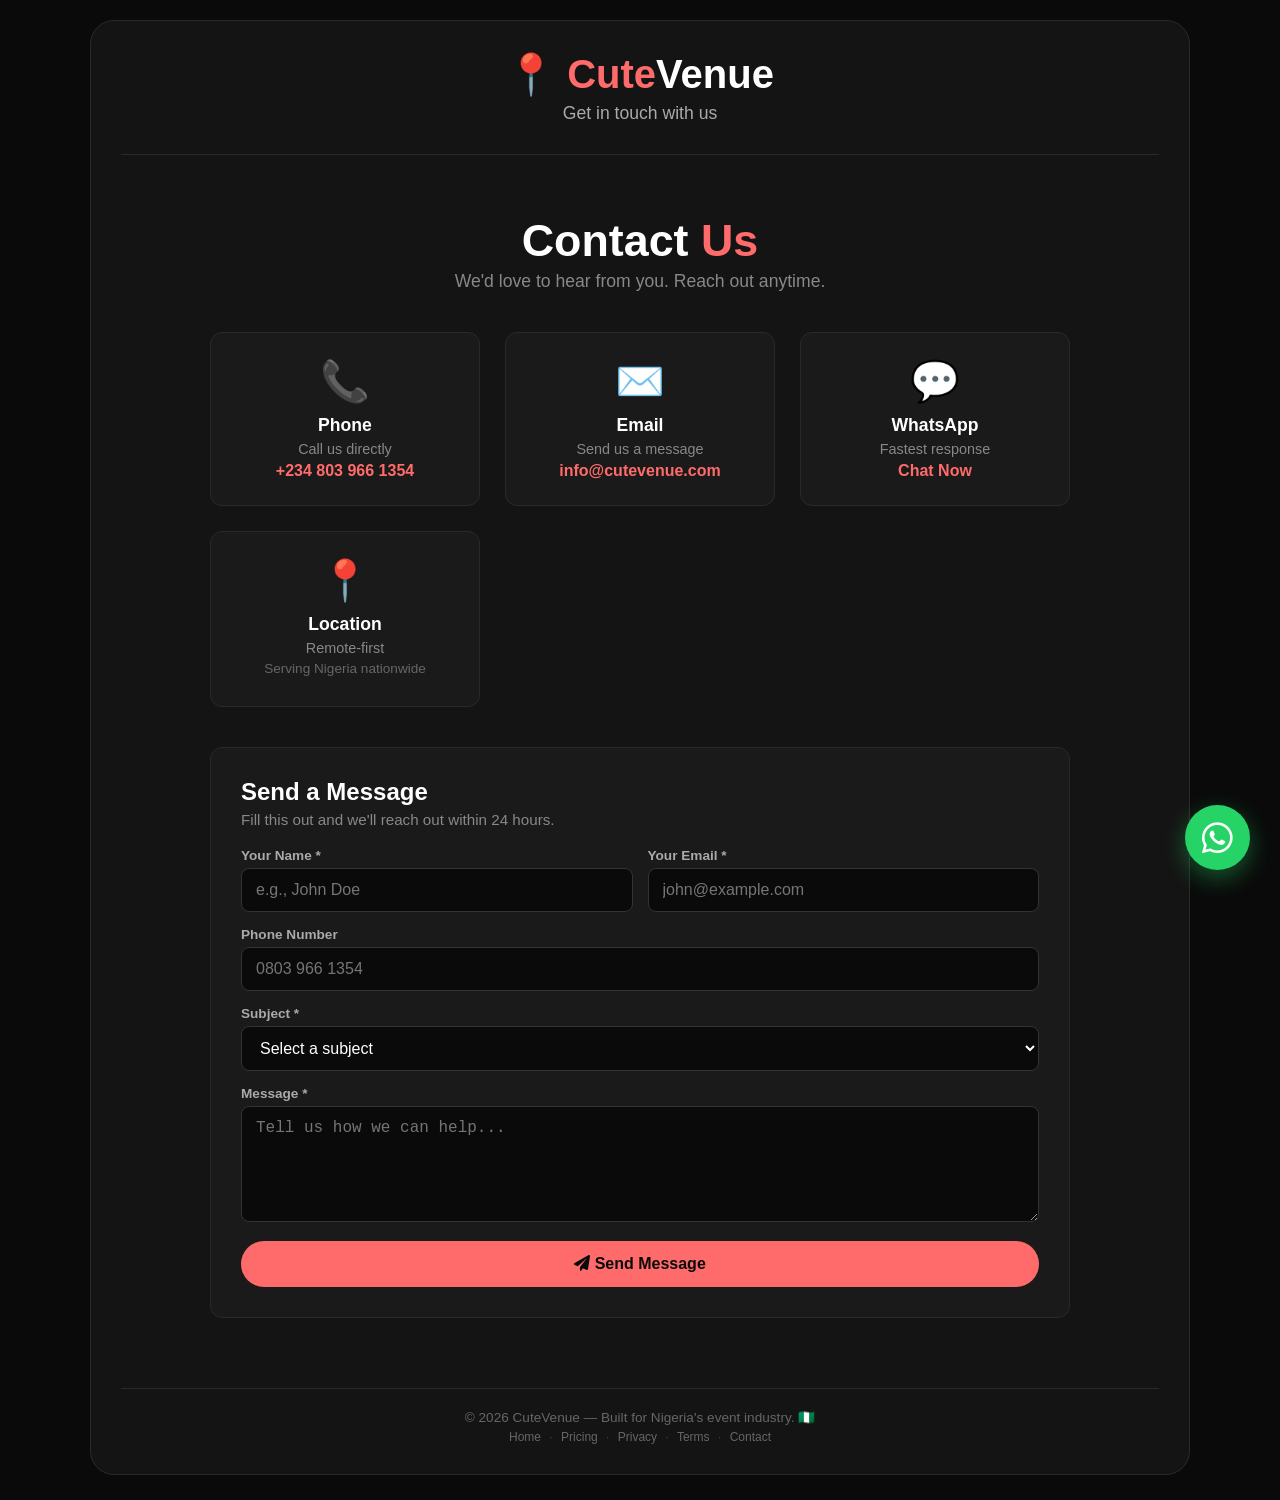
<file: contact.html>
<!DOCTYPE html>
<html lang="en">
<head>
    <meta charset="UTF-8" />
    <meta name="viewport" content="width=device-width, initial-scale=1.0" />
    <title>Contact Us — CuteVenue</title>
    <link rel="stylesheet" href="styles.css" />
    <link rel="stylesheet" href="https://cdnjs.cloudflare.com/ajax/libs/font-awesome/6.0.0-beta3/css/all.min.css" />
    <style>
        .contact-container {
            max-width: 900px;
            margin: 0 auto;
            padding: 30px 20px;
        }
        .contact-container h1 {
            font-size: 2.8rem;
            margin-bottom: 5px;
            text-align: center;
        }
        .contact-container h1 span {
            color: #ff6b6b;
        }
        .contact-container .subtitle {
            text-align: center;
            color: #888;
            font-size: 1.1rem;
            margin-bottom: 40px;
        }
        .contact-grid {
            display: grid;
            grid-template-columns: repeat(auto-fit, minmax(200px, 1fr));
            gap: 25px;
            margin-bottom: 40px;
        }
        .contact-card {
            background: #1a1a1a;
            padding: 25px 20px;
            border-radius: 12px;
            border: 1px solid #2a2a2a;
            text-align: center;
            transition: all 0.3s ease;
        }
        .contact-card:hover {
            border-color: #ff6b6b;
            transform: translateY(-4px);
        }
        .contact-card .icon {
            font-size: 2.5rem;
            display: block;
            margin-bottom: 10px;
        }
        .contact-card h3 {
            color: #fff;
            font-size: 1.1rem;
            margin-bottom: 5px;
        }
        .contact-card p {
            color: #888;
            font-size: 0.9rem;
            margin-bottom: 5px;
        }
        .contact-card a {
            color: #ff6b6b;
            text-decoration: none;
            font-weight: 600;
        }
        .contact-card a:hover {
            text-decoration: underline;
        }
        .contact-form-section {
            background: #1a1a1a;
            padding: 30px;
            border-radius: 12px;
            border: 1px solid #2a2a2a;
        }
        .contact-form-section h2 {
            color: #fff;
            margin-bottom: 5px;
        }
        .contact-form-section p {
            color: #888;
            font-size: 0.95rem;
            margin-bottom: 20px;
        }
        .contact-form-section .form-group {
            margin-bottom: 15px;
        }
        .contact-form-section .form-group label {
            display: block;
            color: #aaa;
            font-size: 0.85rem;
            font-weight: 600;
            margin-bottom: 5px;
        }
        .contact-form-section .form-group input,
        .contact-form-section .form-group textarea,
        .contact-form-section .form-group select {
            width: 100%;
            padding: 12px 14px;
            background: #0a0a0a;
            border: 1px solid #333;
            color: #fff;
            border-radius: 8px;
            font-size: 1rem;
        }
        .contact-form-section .form-group input:focus,
        .contact-form-section .form-group textarea:focus,
        .contact-form-section .form-group select:focus {
            outline: none;
            border-color: #ff6b6b;
        }
        .contact-form-section .form-row {
            display: grid;
            grid-template-columns: 1fr 1fr;
            gap: 15px;
        }
        .contact-form-section .btn {
            width: 100%;
            padding: 14px;
            font-size: 1rem;
        }

        /* Footer styles */
        .footer {
            margin-top: 40px;
            padding-top: 20px;
            border-top: 1px solid #2a2a2a;
            text-align: center;
            color: #666;
            font-size: 0.85rem;
        }

        .footer a {
            color: #666;
            text-decoration: none;
        }

        .footer a:hover {
            color: #ff6b6b;
            text-decoration: underline;
        }

        .footer .copyright {
            margin-bottom: 5px;
        }

        .footer .links {
            font-size: 0.75rem;
        }

        .footer .links .middot {
            margin: 0 5px;
            color: #444;
        }

        @media (max-width: 768px) {
            .contact-container h1 {
                font-size: 2rem;
            }
            .contact-form-section .form-row {
                grid-template-columns: 1fr;
            }
            .contact-grid {
                grid-template-columns: 1fr;
            }
        }
    </style>
</head>
<body>
    <div class="container">
        <!-- Header -->
        <header>
            <h1>📍 <span>Cute</span>Venue</h1>
            <p>Get in touch with us</p>
        </header>

        <div class="contact-container">
            <h1>Contact <span>Us</span></h1>
            <p class="subtitle">We'd love to hear from you. Reach out anytime.</p>

            <!-- Contact Cards -->
            <div class="contact-grid">
                <div class="contact-card">
                    <span class="icon">📞</span>
                    <h3>Phone</h3>
                    <p>Call us directly</p>
                    <a href="tel:+2348039661354">+234 803 966 1354</a>
                </div>
                <div class="contact-card">
                    <span class="icon">✉️</span>
                    <h3>Email</h3>
                    <p>Send us a message</p>
                    <a href="mailto:info@cutevenue.com">info@cutevenue.com</a>
                </div>
                <div class="contact-card">
                    <span class="icon">💬</span>
                    <h3>WhatsApp</h3>
                    <p>Fastest response</p>
                    <a href="https://wa.me/2348039661354">Chat Now</a>
                </div>
                <div class="contact-card">
                    <span class="icon">📍</span>
                    <h3>Location</h3>
                    <p>Remote-first</p>
                    <p style="color: #666; font-size: 0.85rem;">Serving Nigeria nationwide</p>
                </div>
            </div>

            <!-- Contact Form -->
            <div class="contact-form-section">
                <h2>Send a Message</h2>
                <p>Fill this out and we'll reach out within 24 hours.</p>
                <form name="contact" method="POST" data-netlify="true">
                    <div class="form-row">
                        <div class="form-group">
                            <label for="name">Your Name *</label>
                            <input type="text" id="name" name="name" placeholder="e.g., John Doe" required />
                        </div>
                        <div class="form-group">
                            <label for="email">Your Email *</label>
                            <input type="email" id="email" name="email" placeholder="john@example.com" required />
                        </div>
                    </div>
                    <div class="form-group">
                        <label for="phone">Phone Number</label>
                        <input type="tel" id="phone" name="phone" placeholder="0803 966 1354" />
                    </div>
                    <div class="form-group">
                        <label for="subject">Subject *</label>
                        <select id="subject" name="subject" required>
                            <option value="">Select a subject</option>
                            <option value="booking">Booking Inquiry</option>
                            <option value="venue_listing">List My Venue</option>
                            <option value="support">Technical Support</option>
                            <option value="partnership">Partnership</option>
                            <option value="feedback">Feedback</option>
                            <option value="other">Other</option>
                        </select>
                    </div>
                    <div class="form-group">
                        <label for="message">Message *</label>
                        <textarea id="message" name="message" rows="5" placeholder="Tell us how we can help..." required></textarea>
                    </div>
                    <button type="submit" class="btn primary">
                        <i class="fas fa-paper-plane"></i> Send Message
                    </button>
                </form>
            </div>
        </div>

        <!-- ===== FOOTER ===== -->
        <div class="footer">
            <p class="copyright">© 2026 <a href="/">CuteVenue</a> — Built for Nigeria's event industry. 🇳🇬</p>
            <p class="links">
                <a href="/">Home</a>
                <span class="middot">&middot;</span>
                <a href="/pricing.html">Pricing</a>
                <span class="middot">&middot;</span>
                <a href="/privacy-policy.html">Privacy</a>
                <span class="middot">&middot;</span>
                <a href="/terms-conditions.html">Terms</a>
                <span class="middot">&middot;</span>
                <a href="/contact.html">Contact</a>
            </p>
        </div>
    </div>

    <!-- Floating WhatsApp Button -->
    <a href="https://wa.me/2348039661354?text=Hi%20CuteVenue" 
       target="_blank" 
       rel="noopener noreferrer"
       style="position: fixed; bottom: 30px; right: 30px; background: #25D366; color: #fff; width: 65px; height: 65px; border-radius: 50%; display: flex; align-items: center; justify-content: center; font-size: 35px; box-shadow: 0 8px 25px rgba(37, 211, 102, 0.4); z-index: 9999; text-decoration: none; transition: all 0.3s ease; border: none;"
       onmouseover="this.style.transform='scale(1.1)'; this.style.boxShadow='0 12px 35px rgba(37, 211, 102, 0.6)';"
       onmouseout="this.style.transform='scale(1)'; this.style.boxShadow='0 8px 25px rgba(37, 211, 102, 0.4)';">
       <i class="fab fa-whatsapp"></i>
    </a>
</body>
</html>
</file>
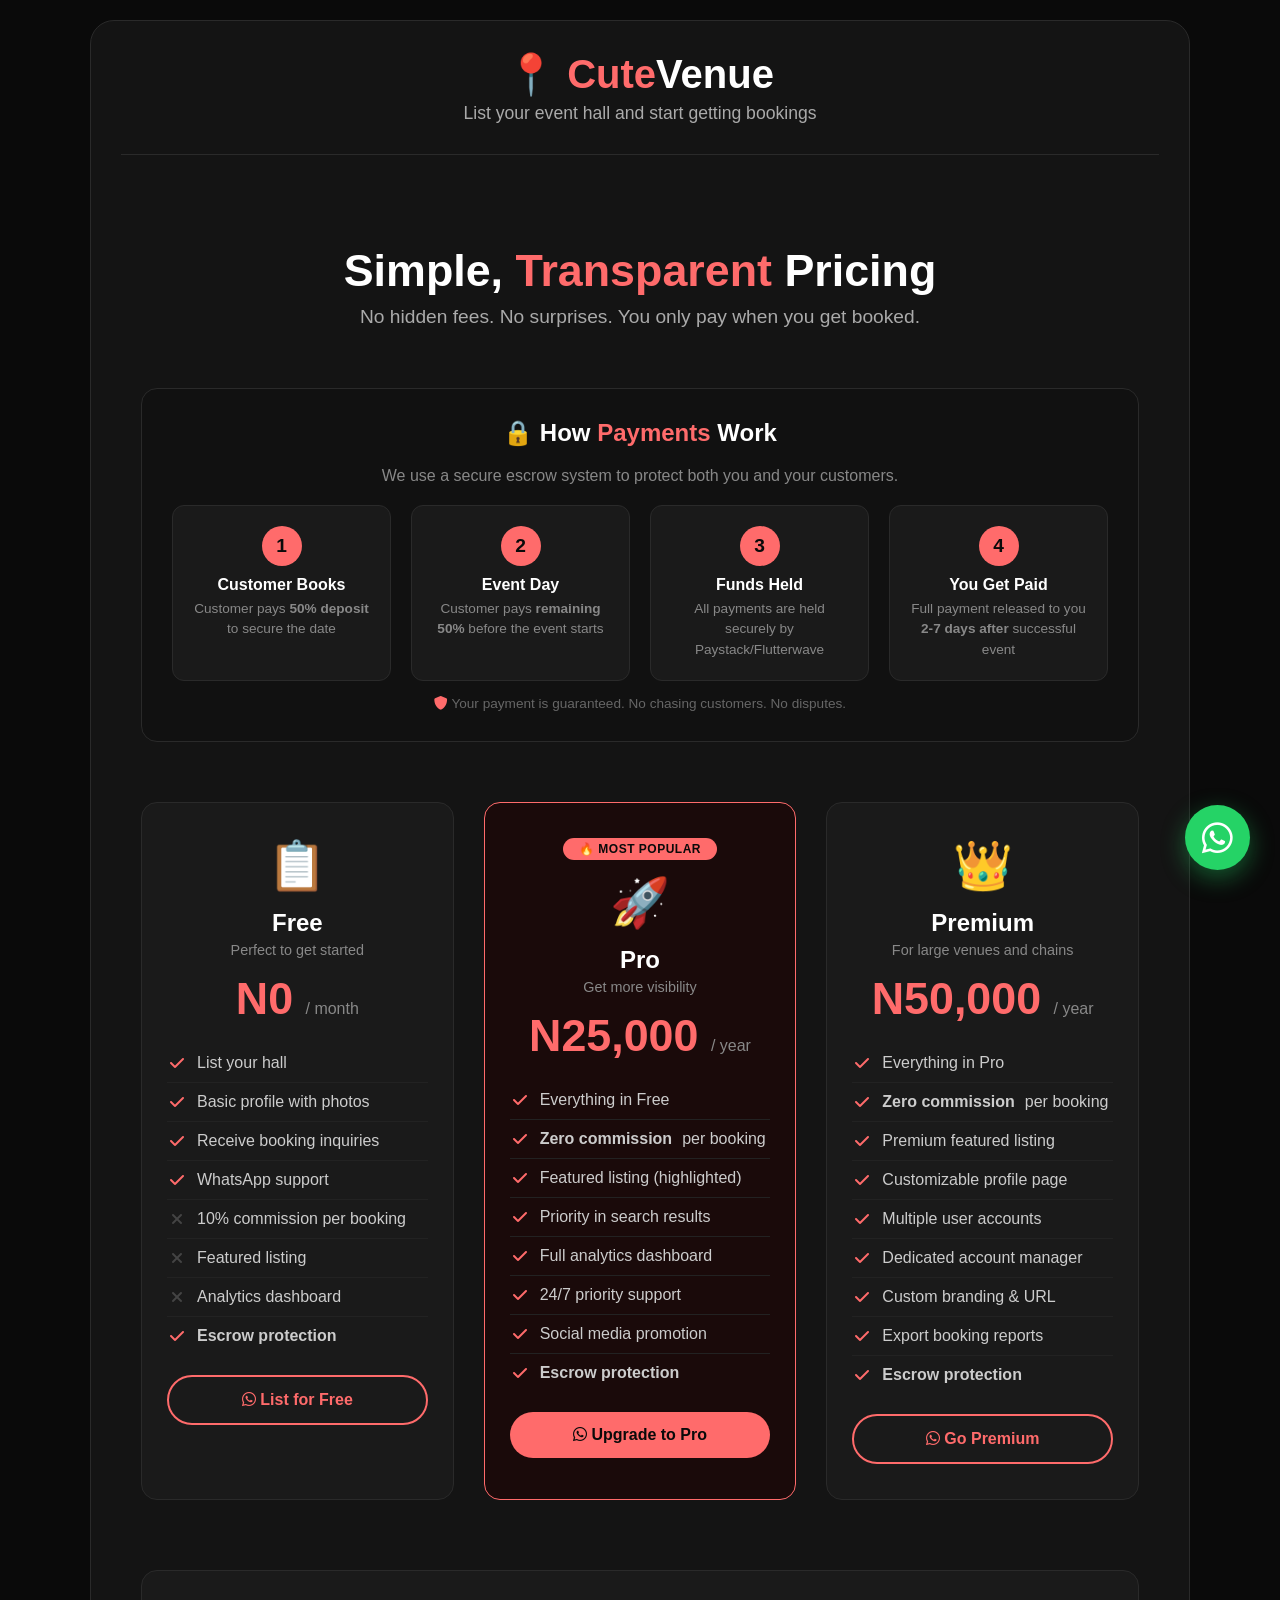
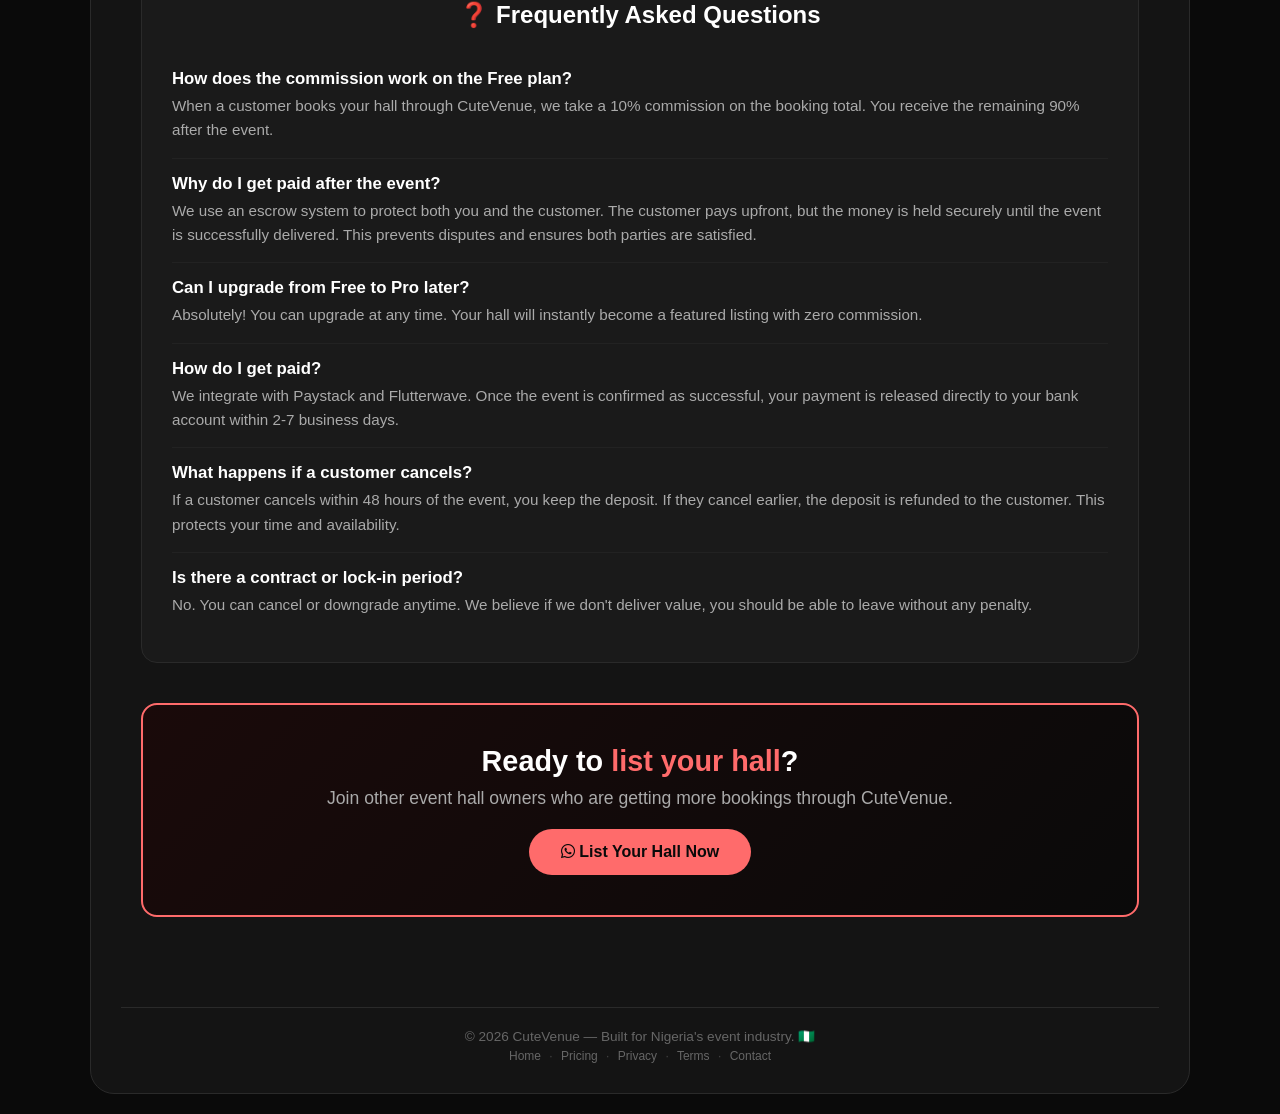
<file: pricing.html>
<!DOCTYPE html>
<html lang="en">
<head>
    <meta charset="UTF-8" />
    <meta name="viewport" content="width=device-width, initial-scale=1.0" />
    <title>CuteVenue — Pricing for Event Hall Owners</title>
    <link rel="stylesheet" href="styles.css" />
    <link rel="stylesheet" href="https://cdnjs.cloudflare.com/ajax/libs/font-awesome/6.0.0-beta3/css/all.min.css" />
    <style>
        /* ----- PRICING PAGE SPECIFIC STYLES ----- */
        .pricing-container {
            max-width: 1100px;
            margin: 0 auto;
            padding: 20px;
        }

        .pricing-header {
            text-align: center;
            padding: 40px 20px 30px;
        }

        .pricing-header h1 {
            font-size: 2.8rem;
            font-weight: 800;
            margin-bottom: 10px;
        }

        .pricing-header h1 span {
            color: #ff6b6b;
        }

        .pricing-header p {
            color: #aaa;
            font-size: 1.2rem;
            max-width: 600px;
            margin: 0 auto;
        }

        .pricing-grid {
            display: grid;
            grid-template-columns: repeat(auto-fit, minmax(280px, 1fr));
            gap: 30px;
            padding: 30px 0;
        }

        .pricing-card {
            background: #1a1a1a;
            padding: 35px 25px;
            border-radius: 16px;
            border: 1px solid #2a2a2a;
            text-align: center;
            transition: all 0.3s ease;
            position: relative;
        }

        .pricing-card:hover {
            border-color: #ff6b6b;
            transform: translateY(-6px);
            box-shadow: 0 20px 40px rgba(0,0,0,0.3);
        }

        .pricing-card.popular {
            border-color: #ff6b6b;
            background: #1a0a0a;
        }

        .pricing-card.popular .popular-badge {
            display: inline-block;
            background: #ff6b6b;
            color: #0a0a0a;
            padding: 4px 16px;
            border-radius: 20px;
            font-size: 0.75rem;
            font-weight: 700;
            text-transform: uppercase;
            letter-spacing: 0.5px;
            margin-bottom: 15px;
        }

        .pricing-card .icon {
            font-size: 3rem;
            display: block;
            margin-bottom: 15px;
        }

        .pricing-card h3 {
            color: #fff;
            font-size: 1.5rem;
            margin-bottom: 5px;
        }

        .pricing-card .subtitle {
            color: #888;
            font-size: 0.9rem;
            margin-bottom: 15px;
        }

        .pricing-card .price {
            font-size: 2.8rem;
            font-weight: 800;
            color: #ff6b6b;
            margin: 15px 0;
        }

        .pricing-card .price small {
            font-size: 1rem;
            color: #888;
            font-weight: 400;
        }

        .pricing-card .features {
            list-style: none;
            text-align: left;
            margin: 20px 0;
            padding: 0;
        }

        .pricing-card .features li {
            padding: 10px 0;
            color: #ccc;
            border-bottom: 1px solid #222;
            display: flex;
            align-items: center;
            gap: 10px;
        }

        .pricing-card .features li:last-child {
            border-bottom: none;
        }

        .pricing-card .features li i {
            color: #ff6b6b;
            width: 20px;
            text-align: center;
        }

        .pricing-card .features li .fa-times {
            color: #444;
        }

        .pricing-card .btn {
            width: 100%;
            margin-top: 10px;
            padding: 14px;
        }

        .pricing-card .btn-outline {
            background: transparent;
            color: #ff6b6b;
            border: 2px solid #ff6b6b;
        }

        .pricing-card .btn-outline:hover {
            background: #ff6b6b;
            color: #0a0a0a;
        }

        .payment-flow {
            background: #111;
            padding: 30px;
            border-radius: 16px;
            border: 1px solid #2a2a2a;
            margin: 30px 0;
        }

        .payment-flow h2 {
            color: #fff;
            text-align: center;
            margin-bottom: 20px;
        }

        .payment-flow h2 span {
            color: #ff6b6b;
        }

        .flow-steps {
            display: grid;
            grid-template-columns: repeat(auto-fit, minmax(200px, 1fr));
            gap: 20px;
        }

        .flow-step {
            background: #1a1a1a;
            padding: 20px;
            border-radius: 12px;
            border: 1px solid #2a2a2a;
            text-align: center;
        }

        .flow-step .step-number {
            display: inline-block;
            background: #ff6b6b;
            color: #0a0a0a;
            width: 40px;
            height: 40px;
            border-radius: 50%;
            line-height: 40px;
            font-weight: 800;
            font-size: 1.2rem;
            margin-bottom: 10px;
        }

        .flow-step h4 {
            color: #fff;
            margin-bottom: 5px;
        }

        .flow-step p {
            color: #888;
            font-size: 0.85rem;
            line-height: 1.5;
        }

        .faq-section {
            background: #1a1a1a;
            padding: 30px;
            border-radius: 16px;
            border: 1px solid #2a2a2a;
            margin: 40px 0;
        }

        .faq-section h2 {
            text-align: center;
            color: #fff;
            margin-bottom: 25px;
        }

        .faq-item {
            padding: 15px 0;
            border-bottom: 1px solid #222;
        }

        .faq-item:last-child {
            border-bottom: none;
        }

        .faq-item h4 {
            color: #fff;
            font-size: 1.05rem;
            margin-bottom: 5px;
        }

        .faq-item p {
            color: #aaa;
            font-size: 0.95rem;
            line-height: 1.6;
        }

        .cta-banner {
            background: linear-gradient(135deg, #1a0a0a, #0a0a0a);
            border: 2px solid #ff6b6b;
            border-radius: 16px;
            padding: 40px 30px;
            text-align: center;
            margin: 30px 0;
        }

        .cta-banner h2 {
            color: #fff;
            font-size: 1.8rem;
            margin-bottom: 10px;
        }

        .cta-banner p {
            color: #aaa;
            font-size: 1.1rem;
            margin-bottom: 20px;
        }

        /* Footer styles */
        .footer {
            margin-top: 40px;
            padding-top: 20px;
            border-top: 1px solid #2a2a2a;
            text-align: center;
            color: #666;
            font-size: 0.85rem;
        }

        .footer a {
            color: #666;
            text-decoration: none;
        }

        .footer a:hover {
            color: #ff6b6b;
            text-decoration: underline;
        }

        .footer .copyright {
            margin-bottom: 5px;
        }

        .footer .links {
            font-size: 0.75rem;
        }

        .footer .links .middot {
            margin: 0 5px;
            color: #444;
        }

        @media (max-width: 768px) {
            .pricing-header h1 {
                font-size: 2rem;
            }
            .pricing-grid {
                grid-template-columns: 1fr;
            }
            .pricing-card .price {
                font-size: 2.2rem;
            }
            .flow-steps {
                grid-template-columns: 1fr;
            }
        }
    </style>
</head>
<body>
    <div class="container">
        <!-- ===== HEADER ===== -->
        <header>
            <h1>📍 <span>Cute</span>Venue</h1>
            <p>List your event hall and start getting bookings</p>
        </header>

        <!-- ===== PRICING CONTENT ===== -->
        <div class="pricing-container">
            
            <!-- Header -->
            <div class="pricing-header">
                <h1>Simple, <span>Transparent</span> Pricing</h1>
                <p>No hidden fees. No surprises. You only pay when you get booked.</p>
            </div>

            <!-- ===== PAYMENT FLOW EXPLANATION ===== -->
            <div class="payment-flow">
                <h2>🔒 How <span>Payments</span> Work</h2>
                <p style="text-align: center; color: #888; margin-bottom: 20px;">We use a secure escrow system to protect both you and your customers.</p>
                <div class="flow-steps">
                    <div class="flow-step">
                        <div class="step-number">1</div>
                        <h4>Customer Books</h4>
                        <p>Customer pays <strong>50% deposit</strong> to secure the date</p>
                    </div>
                    <div class="flow-step">
                        <div class="step-number">2</div>
                        <h4>Event Day</h4>
                        <p>Customer pays <strong>remaining 50%</strong> before the event starts</p>
                    </div>
                    <div class="flow-step">
                        <div class="step-number">3</div>
                        <h4>Funds Held</h4>
                        <p>All payments are held securely by Paystack/Flutterwave</p>
                    </div>
                    <div class="flow-step">
                        <div class="step-number">4</div>
                        <h4>You Get Paid</h4>
                        <p>Full payment released to you <strong>2-7 days after</strong> successful event</p>
                    </div>
                </div>
                <p style="text-align: center; color: #666; font-size: 0.85rem; margin-top: 15px;">
                    <i class="fas fa-shield-alt" style="color: #ff6b6b;"></i>
                    Your payment is guaranteed. No chasing customers. No disputes.
                </p>
            </div>

            <!-- Pricing Cards -->
            <div class="pricing-grid">
                
                <!-- Free Plan -->
                <div class="pricing-card">
                    <span class="icon">📋</span>
                    <h3>Free</h3>
                    <div class="subtitle">Perfect to get started</div>
                    <div class="price">N0 <small>/ month</small></div>
                    <ul class="features">
                        <li><i class="fas fa-check"></i> List your hall</li>
                        <li><i class="fas fa-check"></i> Basic profile with photos</li>
                        <li><i class="fas fa-check"></i> Receive booking inquiries</li>
                        <li><i class="fas fa-check"></i> WhatsApp support</li>
                        <li><i class="fas fa-times" style="color: #444;"></i> 10% commission per booking</li>
                        <li><i class="fas fa-times" style="color: #444;"></i> Featured listing</li>
                        <li><i class="fas fa-times" style="color: #444;"></i> Analytics dashboard</li>
                        <li><i class="fas fa-check" style="color: #ff6b6b;"></i> <strong>Escrow protection</strong></li>
                    </ul>
                    <a href="https://wa.me/2348039661354?text=Hi%20CuteVenue%2C%20I%20want%20to%20list%20my%20event%20hall%20on%20the%20Free%20plan" 
                       class="btn btn-outline" style="display: block; text-align: center; text-decoration: none;">
                        <i class="fab fa-whatsapp"></i> List for Free
                    </a>
                </div>

                <!-- Pro Plan (Popular) -->
                <div class="pricing-card popular">
                    <span class="popular-badge">🔥 Most Popular</span>
                    <span class="icon">🚀</span>
                    <h3>Pro</h3>
                    <div class="subtitle">Get more visibility</div>
                    <div class="price">N25,000 <small>/ year</small></div>
                    <ul class="features">
                        <li><i class="fas fa-check"></i> Everything in Free</li>
                        <li><i class="fas fa-check"></i> <strong>Zero commission</strong> per booking</li>
                        <li><i class="fas fa-check"></i> Featured listing (highlighted)</li>
                        <li><i class="fas fa-check"></i> Priority in search results</li>
                        <li><i class="fas fa-check"></i> Full analytics dashboard</li>
                        <li><i class="fas fa-check"></i> 24/7 priority support</li>
                        <li><i class="fas fa-check"></i> Social media promotion</li>
                        <li><i class="fas fa-check" style="color: #ff6b6b;"></i> <strong>Escrow protection</strong></li>
                    </ul>
                    <a href="https://wa.me/2348039661354?text=Hi%20CuteVenue%2C%20I%20want%20to%20upgrade%20to%20the%20Pro%20plan" 
                       class="btn primary" style="display: block; text-align: center; text-decoration: none;">
                        <i class="fab fa-whatsapp"></i> Upgrade to Pro
                    </a>
                </div>

                <!-- Premium Plan -->
                <div class="pricing-card">
                    <span class="icon">👑</span>
                    <h3>Premium</h3>
                    <div class="subtitle">For large venues and chains</div>
                    <div class="price">N50,000 <small>/ year</small></div>
                    <ul class="features">
                        <li><i class="fas fa-check"></i> Everything in Pro</li>
                        <li><i class="fas fa-check"></i> <strong>Zero commission</strong> per booking</li>
                        <li><i class="fas fa-check"></i> Premium featured listing</li>
                        <li><i class="fas fa-check"></i> Customizable profile page</li>
                        <li><i class="fas fa-check"></i> Multiple user accounts</li>
                        <li><i class="fas fa-check"></i> Dedicated account manager</li>
                        <li><i class="fas fa-check"></i> Custom branding &amp; URL</li>
                        <li><i class="fas fa-check"></i> Export booking reports</li>
                        <li><i class="fas fa-check" style="color: #ff6b6b;"></i> <strong>Escrow protection</strong></li>
                    </ul>
                    <a href="https://wa.me/2348039661354?text=Hi%20CuteVenue%2C%20I%20want%20to%20upgrade%20to%20the%20Premium%20plan" 
                       class="btn btn-outline" style="display: block; text-align: center; text-decoration: none;">
                        <i class="fab fa-whatsapp"></i> Go Premium
                    </a>
                </div>

            </div>

            <!-- FAQ Section -->
            <div class="faq-section">
                <h2>❓ Frequently Asked Questions</h2>
                <div class="faq-item">
                    <h4>How does the commission work on the Free plan?</h4>
                    <p>When a customer books your hall through CuteVenue, we take a 10% commission on the booking total. You receive the remaining 90% after the event.</p>
                </div>
                <div class="faq-item">
                    <h4>Why do I get paid after the event?</h4>
                    <p>We use an escrow system to protect both you and the customer. The customer pays upfront, but the money is held securely until the event is successfully delivered. This prevents disputes and ensures both parties are satisfied.</p>
                </div>
                <div class="faq-item">
                    <h4>Can I upgrade from Free to Pro later?</h4>
                    <p>Absolutely! You can upgrade at any time. Your hall will instantly become a featured listing with zero commission.</p>
                </div>
                <div class="faq-item">
                    <h4>How do I get paid?</h4>
                    <p>We integrate with Paystack and Flutterwave. Once the event is confirmed as successful, your payment is released directly to your bank account within 2-7 business days.</p>
                </div>
                <div class="faq-item">
                    <h4>What happens if a customer cancels?</h4>
                    <p>If a customer cancels within 48 hours of the event, you keep the deposit. If they cancel earlier, the deposit is refunded to the customer. This protects your time and availability.</p>
                </div>
                <div class="faq-item">
                    <h4>Is there a contract or lock-in period?</h4>
                    <p>No. You can cancel or downgrade anytime. We believe if we don't deliver value, you should be able to leave without any penalty.</p>
                </div>
            </div>

            <!-- CTA Banner -->
            <div class="cta-banner">
                <h2>Ready to <span style="color: #ff6b6b;">list your hall</span>?</h2>
                <p>Join other event hall owners who are getting more bookings through CuteVenue.</p>
                <a href="https://wa.me/2348039661354?text=Hi%20CuteVenue%2C%20I%20want%20to%20list%20my%20event%20hall" 
                   class="btn primary" style="text-decoration: none; display: inline-block;">
                    <i class="fab fa-whatsapp"></i> List Your Hall Now
                </a>
            </div>

        </div>

        <!-- ===== FOOTER ===== -->
        <div class="footer">
            <p class="copyright">© 2026 <a href="/"><span style="color: #ff6b6b;"></span>CuteVenue</a> — Built for Nigeria's event industry. 🇳🇬</p>
            <p class="links">
                <a href="/">Home</a>
                <span class="middot">&middot;</span>
                <a href="/pricing.html">Pricing</a>
                <span class="middot">&middot;</span>
                <a href="/privacy-policy.html">Privacy</a>
                <span class="middot">&middot;</span>
                <a href="/terms-conditions.html">Terms</a>
                <span class="middot">&middot;</span>
                <a href="/contact.html">Contact</a>
            </p>
        </div>
    </div>

    <!-- ===== FLOATING WHATSAPP BUTTON ===== -->
    <a href="https://wa.me/2348039661354?text=Hi%20CuteVenue%2C%20I%20want%20to%20book%20an%20event%20hall" 
       target="_blank" 
       rel="noopener noreferrer"
       style="
            position: fixed;
            bottom: 30px;
            right: 30px;
            background: #25D366;
            color: #fff;
            width: 65px;
            height: 65px;
            border-radius: 50%;
            display: flex;
            align-items: center;
            justify-content: center;
            font-size: 35px;
            box-shadow: 0 8px 25px rgba(37, 211, 102, 0.4);
            z-index: 9999;
            text-decoration: none;
            transition: all 0.3s ease;
            border: none;
        "
        onmouseover="this.style.transform='scale(1.1)'; this.style.boxShadow='0 12px 35px rgba(37, 211, 102, 0.6)';"
        onmouseout="this.style.transform='scale(1)'; this.style.boxShadow='0 8px 25px rgba(37, 211, 102, 0.4)';"
        aria-label="Chat on WhatsApp">
        <i class="fab fa-whatsapp"></i>
    </a>
</body>
</html>
</file>
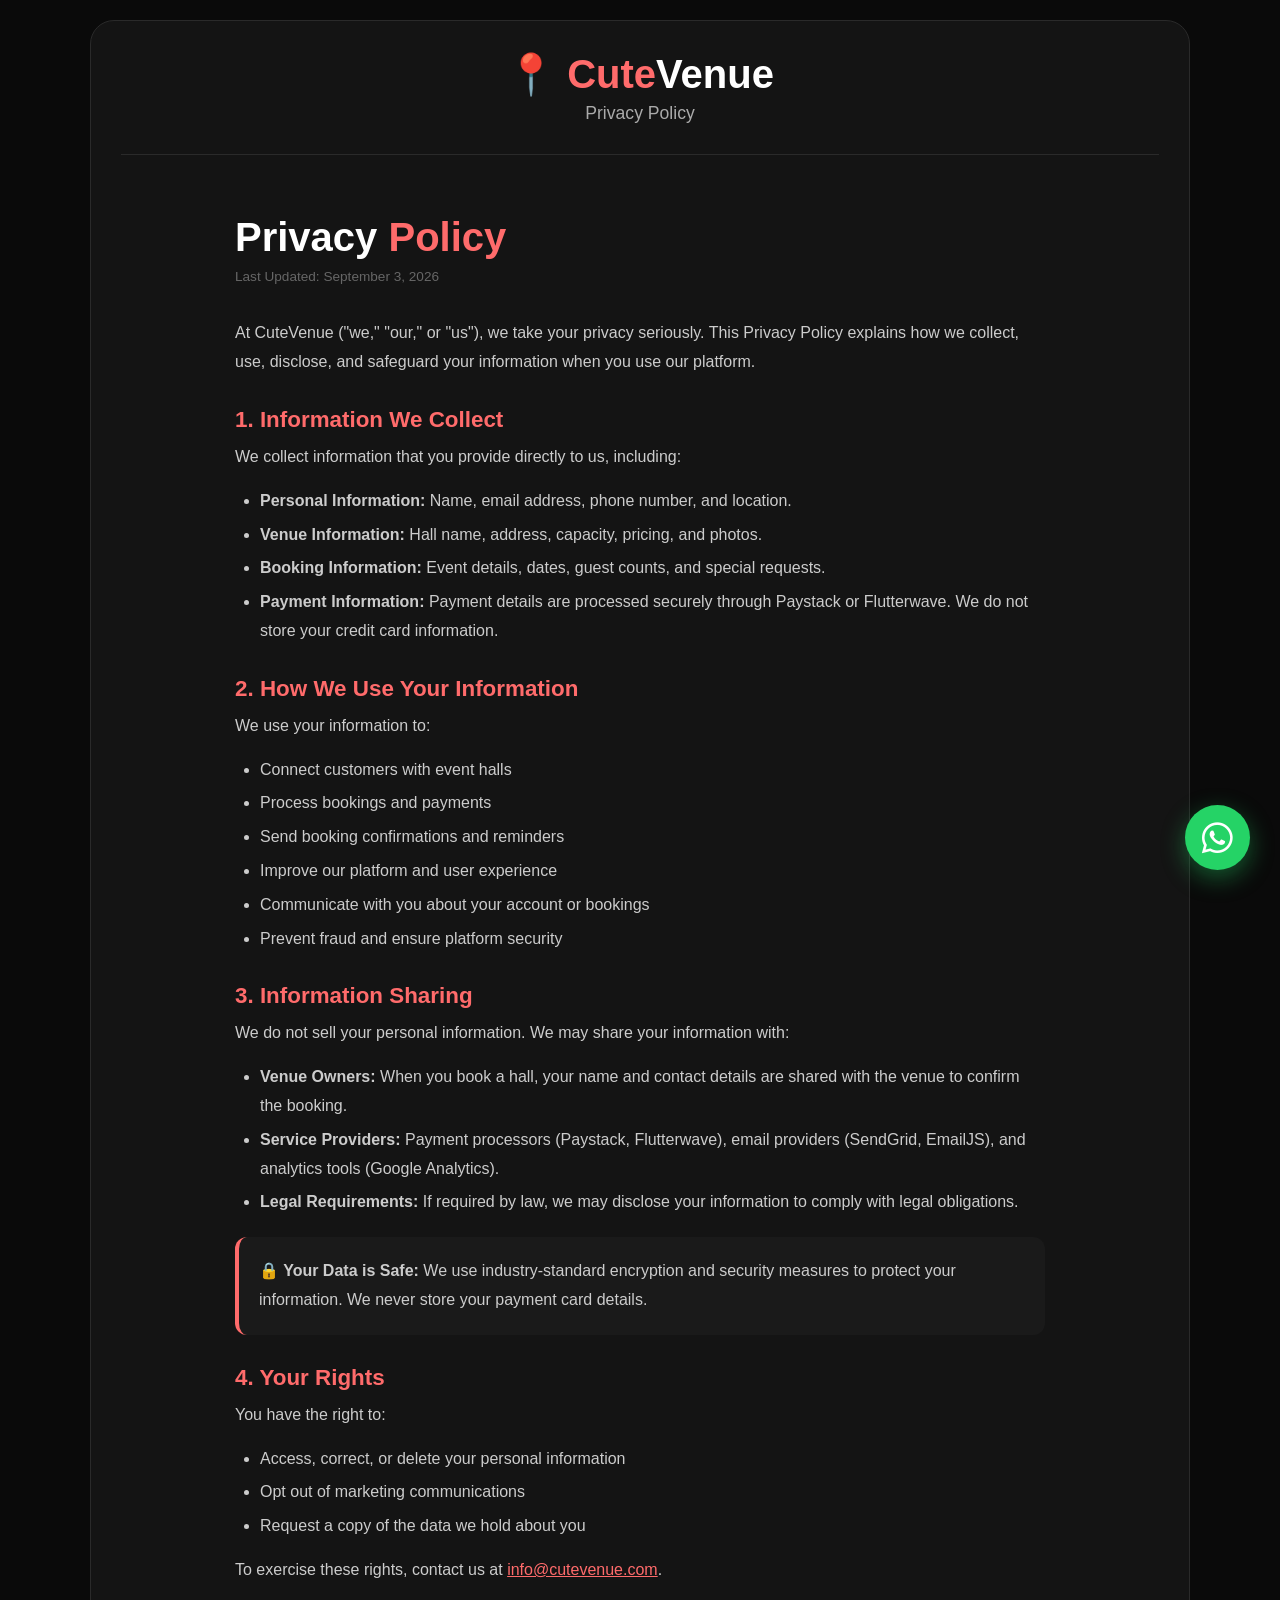
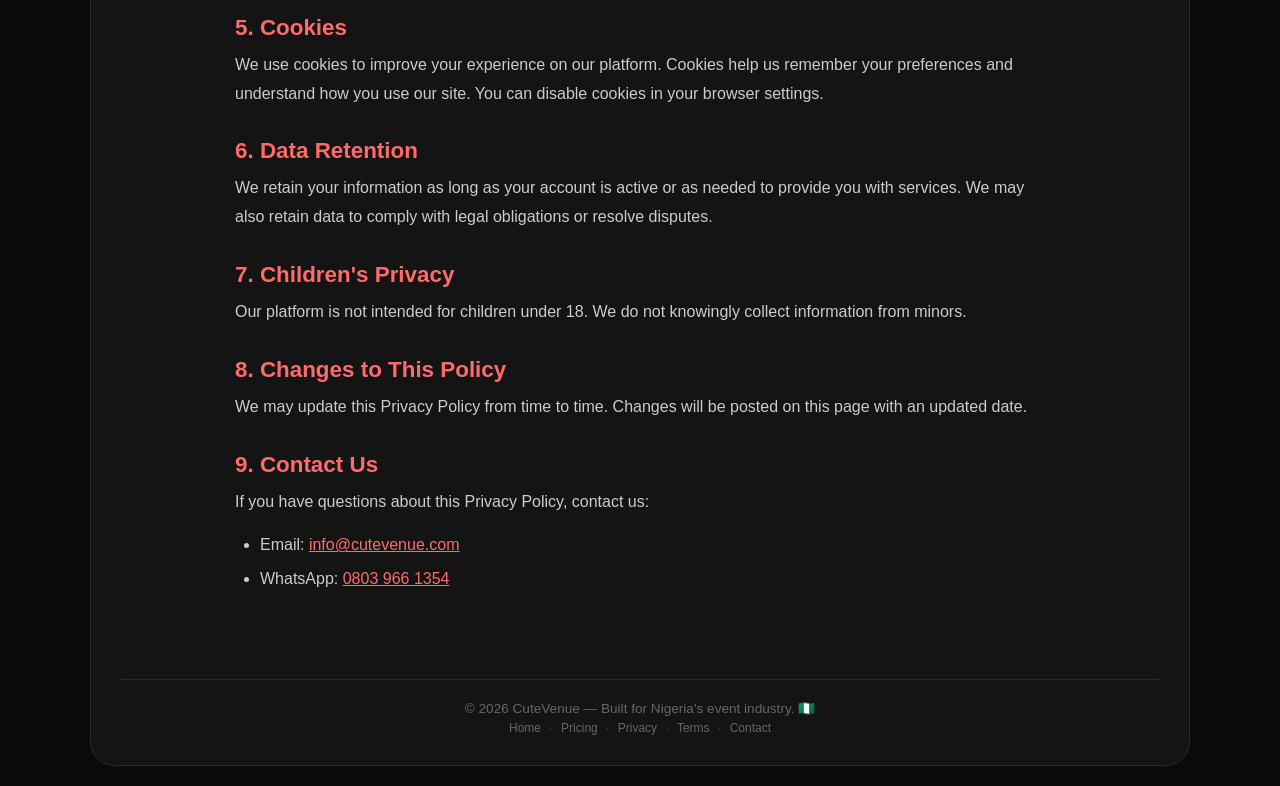
<file: privacy-policy.html>
<!DOCTYPE html>
<html lang="en">
<head>
    <meta charset="UTF-8" />
    <meta name="viewport" content="width=device-width, initial-scale=1.0" />
    <title>Privacy Policy — CuteVenue</title>
    <link rel="stylesheet" href="styles.css" />
    <link rel="stylesheet" href="https://cdnjs.cloudflare.com/ajax/libs/font-awesome/6.0.0-beta3/css/all.min.css" />
    <style>
        .legal-container {
            max-width: 850px;
            margin: 0 auto;
            padding: 30px 20px;
        }
        .legal-container h1 {
            font-size: 2.5rem;
            margin-bottom: 5px;
        }
        .legal-container h1 span {
            color: #ff6b6b;
        }
        .legal-container .last-updated {
            color: #666;
            font-size: 0.85rem;
            margin-bottom: 30px;
        }
        .legal-container h2 {
            color: #ff6b6b;
            font-size: 1.4rem;
            margin-top: 30px;
            margin-bottom: 10px;
        }
        .legal-container p {
            color: #ccc;
            line-height: 1.8;
            margin-bottom: 15px;
        }
        .legal-container ul {
            color: #ccc;
            line-height: 1.8;
            padding-left: 25px;
            margin-bottom: 15px;
        }
        .legal-container ul li {
            margin-bottom: 5px;
        }
        .legal-container .highlight-box {
            background: #1a1a1a;
            padding: 20px;
            border-radius: 12px;
            border-left: 4px solid #ff6b6b;
            margin: 20px 0;
        }
        .legal-container .highlight-box p {
            margin-bottom: 0;
        }

        /* Footer styles */
        .footer {
            margin-top: 40px;
            padding-top: 20px;
            border-top: 1px solid #2a2a2a;
            text-align: center;
            color: #666;
            font-size: 0.85rem;
        }

        .footer a {
            color: #666;
            text-decoration: none;
        }

        .footer a:hover {
            color: #ff6b6b;
            text-decoration: underline;
        }

        .footer .copyright {
            margin-bottom: 5px;
        }

        .footer .links {
            font-size: 0.75rem;
        }

        .footer .links .middot {
            margin: 0 5px;
            color: #444;
        }

        @media (max-width: 768px) {
            .legal-container h1 {
                font-size: 1.8rem;
            }
        }
    </style>
</head>
<body>
    <div class="container">
        <!-- Header -->
        <header>
            <h1>📍 <span>Cute</span>Venue</h1>
            <p>Privacy Policy</p>
        </header>

        <div class="legal-container">
            <h1>Privacy <span>Policy</span></h1>
            <p class="last-updated">Last Updated: September 3, 2026</p>

            <p>At CuteVenue ("we," "our," or "us"), we take your privacy seriously. This Privacy Policy explains how we collect, use, disclose, and safeguard your information when you use our platform.</p>

            <h2>1. Information We Collect</h2>
            <p>We collect information that you provide directly to us, including:</p>
            <ul>
                <li><strong>Personal Information:</strong> Name, email address, phone number, and location.</li>
                <li><strong>Venue Information:</strong> Hall name, address, capacity, pricing, and photos.</li>
                <li><strong>Booking Information:</strong> Event details, dates, guest counts, and special requests.</li>
                <li><strong>Payment Information:</strong> Payment details are processed securely through Paystack or Flutterwave. We do not store your credit card information.</li>
            </ul>

            <h2>2. How We Use Your Information</h2>
            <p>We use your information to:</p>
            <ul>
                <li>Connect customers with event halls</li>
                <li>Process bookings and payments</li>
                <li>Send booking confirmations and reminders</li>
                <li>Improve our platform and user experience</li>
                <li>Communicate with you about your account or bookings</li>
                <li>Prevent fraud and ensure platform security</li>
            </ul>

            <h2>3. Information Sharing</h2>
            <p>We do not sell your personal information. We may share your information with:</p>
            <ul>
                <li><strong>Venue Owners:</strong> When you book a hall, your name and contact details are shared with the venue to confirm the booking.</li>
                <li><strong>Service Providers:</strong> Payment processors (Paystack, Flutterwave), email providers (SendGrid, EmailJS), and analytics tools (Google Analytics).</li>
                <li><strong>Legal Requirements:</strong> If required by law, we may disclose your information to comply with legal obligations.</li>
            </ul>

            <div class="highlight-box">
                <p><strong>🔒 Your Data is Safe:</strong> We use industry-standard encryption and security measures to protect your information. We never store your payment card details.</p>
            </div>

            <h2>4. Your Rights</h2>
            <p>You have the right to:</p>
            <ul>
                <li>Access, correct, or delete your personal information</li>
                <li>Opt out of marketing communications</li>
                <li>Request a copy of the data we hold about you</li>
            </ul>
            <p>To exercise these rights, contact us at <a href="mailto:info@cutevenue.com" style="color: #ff6b6b;">info@cutevenue.com</a>.</p>

            <h2>5. Cookies</h2>
            <p>We use cookies to improve your experience on our platform. Cookies help us remember your preferences and understand how you use our site. You can disable cookies in your browser settings.</p>

            <h2>6. Data Retention</h2>
            <p>We retain your information as long as your account is active or as needed to provide you with services. We may also retain data to comply with legal obligations or resolve disputes.</p>

            <h2>7. Children's Privacy</h2>
            <p>Our platform is not intended for children under 18. We do not knowingly collect information from minors.</p>

            <h2>8. Changes to This Policy</h2>
            <p>We may update this Privacy Policy from time to time. Changes will be posted on this page with an updated date.</p>

            <h2>9. Contact Us</h2>
            <p>If you have questions about this Privacy Policy, contact us:</p>
            <ul>
                <li>Email: <a href="mailto:info@cutevenue.com" style="color: #ff6b6b;">info@cutevenue.com</a></li>
                <li>WhatsApp: <a href="https://wa.me/2348039661354" style="color: #ff6b6b;">0803 966 1354</a></li>
            </ul>
        </div>

        <!-- ===== FOOTER ===== -->
        <div class="footer">
            <p class="copyright">© 2026 <a href="/">CuteVenue</a> — Built for Nigeria's event industry. 🇳🇬</p>
            <p class="links">
                <a href="/">Home</a>
                <span class="middot">&middot;</span>
                <a href="/pricing.html">Pricing</a>
                <span class="middot">&middot;</span>
                <a href="/privacy-policy.html">Privacy</a>
                <span class="middot">&middot;</span>
                <a href="/terms-conditions.html">Terms</a>
                <span class="middot">&middot;</span>
                <a href="/contact.html">Contact</a>
            </p>
        </div>
    </div>

    <!-- Floating WhatsApp Button -->
    <a href="https://wa.me/2348039661354?text=Hi%20CuteVenue" 
       target="_blank" 
       rel="noopener noreferrer"
       style="position: fixed; bottom: 30px; right: 30px; background: #25D366; color: #fff; width: 65px; height: 65px; border-radius: 50%; display: flex; align-items: center; justify-content: center; font-size: 35px; box-shadow: 0 8px 25px rgba(37, 211, 102, 0.4); z-index: 9999; text-decoration: none; transition: all 0.3s ease; border: none;"
       onmouseover="this.style.transform='scale(1.1)'; this.style.boxShadow='0 12px 35px rgba(37, 211, 102, 0.6)';"
       onmouseout="this.style.transform='scale(1)'; this.style.boxShadow='0 8px 25px rgba(37, 211, 102, 0.4)';">
       <i class="fab fa-whatsapp"></i>
    </a>
</body>
</html>
</file>
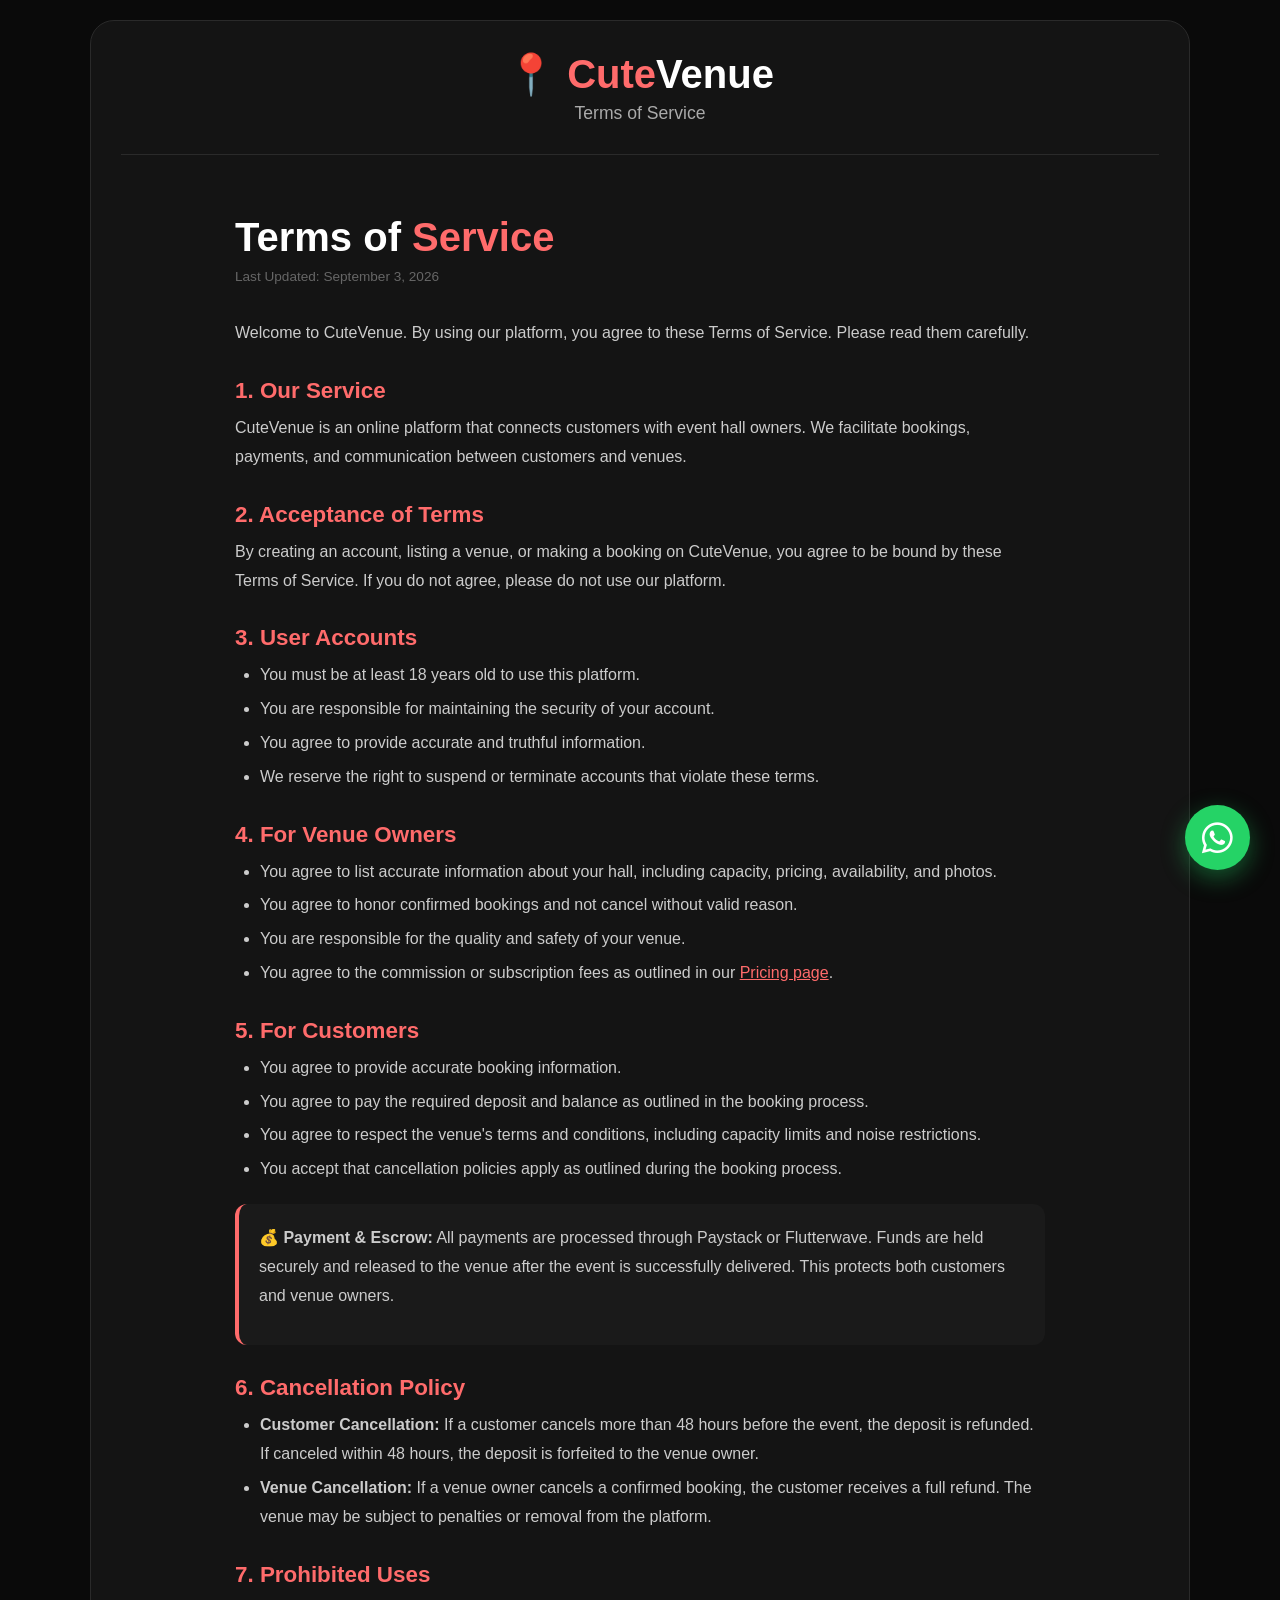
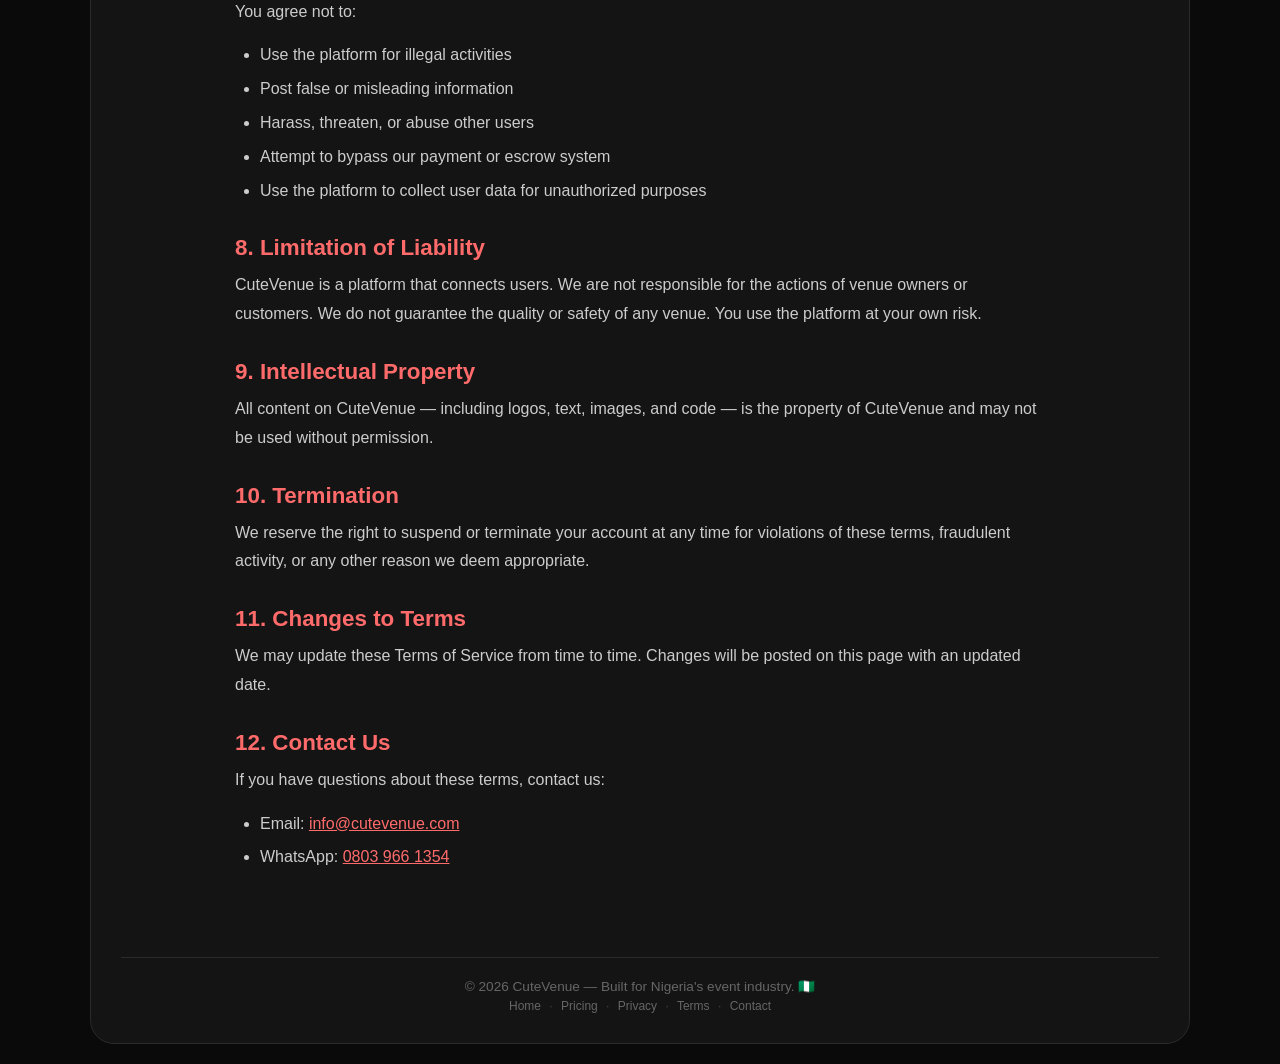
<file: terms-conditions.html>
<!DOCTYPE html>
<html lang="en">
<head>
    <meta charset="UTF-8" />
    <meta name="viewport" content="width=device-width, initial-scale=1.0" />
    <title>Terms of Service — CuteVenue</title>
    <link rel="stylesheet" href="styles.css" />
    <link rel="stylesheet" href="https://cdnjs.cloudflare.com/ajax/libs/font-awesome/6.0.0-beta3/css/all.min.css" />
    <style>
        .legal-container {
            max-width: 850px;
            margin: 0 auto;
            padding: 30px 20px;
        }
        .legal-container h1 {
            font-size: 2.5rem;
            margin-bottom: 5px;
        }
        .legal-container h1 span {
            color: #ff6b6b;
        }
        .legal-container .last-updated {
            color: #666;
            font-size: 0.85rem;
            margin-bottom: 30px;
        }
        .legal-container h2 {
            color: #ff6b6b;
            font-size: 1.4rem;
            margin-top: 30px;
            margin-bottom: 10px;
        }
        .legal-container p {
            color: #ccc;
            line-height: 1.8;
            margin-bottom: 15px;
        }
        .legal-container ul {
            color: #ccc;
            line-height: 1.8;
            padding-left: 25px;
            margin-bottom: 15px;
        }
        .legal-container ul li {
            margin-bottom: 5px;
        }
        .legal-container .highlight-box {
            background: #1a1a1a;
            padding: 20px;
            border-radius: 12px;
            border-left: 4px solid #ff6b6b;
            margin: 20px 0;
        }

        /* Footer styles */
        .footer {
            margin-top: 40px;
            padding-top: 20px;
            border-top: 1px solid #2a2a2a;
            text-align: center;
            color: #666;
            font-size: 0.85rem;
        }

        .footer a {
            color: #666;
            text-decoration: none;
        }

        .footer a:hover {
            color: #ff6b6b;
            text-decoration: underline;
        }

        .footer .copyright {
            margin-bottom: 5px;
        }

        .footer .links {
            font-size: 0.75rem;
        }

        .footer .links .middot {
            margin: 0 5px;
            color: #444;
        }

        .footer .db-note {
            font-size: 0.7rem;
            color: #555;
            margin-top: 10px;
        }

        @media (max-width: 768px) {
            .legal-container h1 {
                font-size: 1.8rem;
            }
        }
    </style>
</head>
<body>
    <div class="container">
        <!-- Header -->
        <header>
            <h1>📍 <span>Cute</span>Venue</h1>
            <p>Terms of Service</p>
        </header>

        <div class="legal-container">
            <h1>Terms of <span>Service</span></h1>
            <p class="last-updated">Last Updated: September 3, 2026</p>

            <p>Welcome to CuteVenue. By using our platform, you agree to these Terms of Service. Please read them carefully.</p>

            <h2>1. Our Service</h2>
            <p>CuteVenue is an online platform that connects customers with event hall owners. We facilitate bookings, payments, and communication between customers and venues.</p>

            <h2>2. Acceptance of Terms</h2>
            <p>By creating an account, listing a venue, or making a booking on CuteVenue, you agree to be bound by these Terms of Service. If you do not agree, please do not use our platform.</p>

            <h2>3. User Accounts</h2>
            <ul>
                <li>You must be at least 18 years old to use this platform.</li>
                <li>You are responsible for maintaining the security of your account.</li>
                <li>You agree to provide accurate and truthful information.</li>
                <li>We reserve the right to suspend or terminate accounts that violate these terms.</li>
            </ul>

            <h2>4. For Venue Owners</h2>
            <ul>
                <li>You agree to list accurate information about your hall, including capacity, pricing, availability, and photos.</li>
                <li>You agree to honor confirmed bookings and not cancel without valid reason.</li>
                <li>You are responsible for the quality and safety of your venue.</li>
                <li>You agree to the commission or subscription fees as outlined in our <a href="/pricing.html" style="color: #ff6b6b;">Pricing page</a>.</li>
            </ul>

            <h2>5. For Customers</h2>
            <ul>
                <li>You agree to provide accurate booking information.</li>
                <li>You agree to pay the required deposit and balance as outlined in the booking process.</li>
                <li>You agree to respect the venue's terms and conditions, including capacity limits and noise restrictions.</li>
                <li>You accept that cancellation policies apply as outlined during the booking process.</li>
            </ul>

            <div class="highlight-box">
                <p><strong>💰 Payment & Escrow:</strong> All payments are processed through Paystack or Flutterwave. Funds are held securely and released to the venue after the event is successfully delivered. This protects both customers and venue owners.</p>
            </div>

            <h2>6. Cancellation Policy</h2>
            <ul>
                <li><strong>Customer Cancellation:</strong> If a customer cancels more than 48 hours before the event, the deposit is refunded. If canceled within 48 hours, the deposit is forfeited to the venue owner.</li>
                <li><strong>Venue Cancellation:</strong> If a venue owner cancels a confirmed booking, the customer receives a full refund. The venue may be subject to penalties or removal from the platform.</li>
            </ul>

            <h2>7. Prohibited Uses</h2>
            <p>You agree not to:</p>
            <ul>
                <li>Use the platform for illegal activities</li>
                <li>Post false or misleading information</li>
                <li>Harass, threaten, or abuse other users</li>
                <li>Attempt to bypass our payment or escrow system</li>
                <li>Use the platform to collect user data for unauthorized purposes</li>
            </ul>

            <h2>8. Limitation of Liability</h2>
            <p>CuteVenue is a platform that connects users. We are not responsible for the actions of venue owners or customers. We do not guarantee the quality or safety of any venue. You use the platform at your own risk.</p>

            <h2>9. Intellectual Property</h2>
            <p>All content on CuteVenue — including logos, text, images, and code — is the property of CuteVenue and may not be used without permission.</p>

            <h2>10. Termination</h2>
            <p>We reserve the right to suspend or terminate your account at any time for violations of these terms, fraudulent activity, or any other reason we deem appropriate.</p>

            <h2>11. Changes to Terms</h2>
            <p>We may update these Terms of Service from time to time. Changes will be posted on this page with an updated date.</p>

            <h2>12. Contact Us</h2>
            <p>If you have questions about these terms, contact us:</p>
            <ul>
                <li>Email: <a href="mailto:info@cutevenue.com" style="color: #ff6b6b;">info@cutevenue.com</a></li>
                <li>WhatsApp: <a href="https://wa.me/2348039661354" style="color: #ff6b6b;">0803 966 1354</a></li>
            </ul>
        </div>

        <!-- ===== FOOTER ===== -->
        <div class="footer">
            <p class="copyright">© 2026 <a href="/">CuteVenue</a> — Built for Nigeria's event industry. 🇳🇬</p>
            <p class="links">
                <a href="/">Home</a>
                <span class="middot">&middot;</span>
                <a href="/pricing.html">Pricing</a>
                <span class="middot">&middot;</span>
                <a href="/privacy-policy.html">Privacy</a>
                <span class="middot">&middot;</span>
                <a href="/terms-conditions.html">Terms</a>
                <span class="middot">&middot;</span>
                <a href="/contact.html">Contact</a>
            </p>
        </div>
    </div>

    <!-- Floating WhatsApp Button -->
    <a href="https://wa.me/2348039661354?text=Hi%20CuteVenue" 
       target="_blank" 
       rel="noopener noreferrer"
       style="position: fixed; bottom: 30px; right: 30px; background: #25D366; color: #fff; width: 65px; height: 65px; border-radius: 50%; display: flex; align-items: center; justify-content: center; font-size: 35px; box-shadow: 0 8px 25px rgba(37, 211, 102, 0.4); z-index: 9999; text-decoration: none; transition: all 0.3s ease; border: none;"
       onmouseover="this.style.transform='scale(1.1)'; this.style.boxShadow='0 12px 35px rgba(37, 211, 102, 0.6)';"
       onmouseout="this.style.transform='scale(1)'; this.style.boxShadow='0 8px 25px rgba(37, 211, 102, 0.4)';">
       <i class="fab fa-whatsapp"></i>
    </a>
</body>
</html>
</file>
<file: styles.css>
/* ============================================================
   CuteVenue — Complete Stylesheet (Pink Theme)
   ============================================================ */

/* ----- RESET ----- */
* {
    margin: 0;
    padding: 0;
    box-sizing: border-box;
}

body {
    font-family: 'Segoe UI', Tahoma, Geneva, Verdana, sans-serif;
    background: #0a0a0a;
    color: #ffffff;
    padding: 20px;
    min-height: 100vh;
}

.container {
    max-width: 1100px;
    margin: 0 auto;
    background: #141414;
    padding: 30px;
    border-radius: 24px;
    border: 1px solid #2a2a2a;
}

/* ----- HEADER ----- */
header {
    text-align: center;
    padding-bottom: 30px;
    border-bottom: 1px solid #2a2a2a;
    margin-bottom: 30px;
}

header h1 {
    font-size: 2.5rem;
    font-weight: 800;
    color: #ffffff;
}

header h1 span {
    color: #ff6b6b;
}

header p {
    color: #aaaaaa;
    font-size: 1.1rem;
    margin-top: 5px;
}

/* ----- STEPS ----- */
.step {
    display: none;
    animation: fadeIn 0.4s ease;
}

.step.active {
    display: block;
}

@keyframes fadeIn {
    from { opacity: 0; transform: translateY(15px); }
    to { opacity: 1; transform: translateY(0); }
}

.step h2 {
    font-size: 1.8rem;
    margin-bottom: 20px;
    color: #ff6b6b;
}

.step h2 i {
    margin-right: 10px;
}

/* ----- FORM ----- */
.form-group {
    margin-bottom: 20px;
}

.form-group label {
    display: block;
    margin-bottom: 6px;
    font-weight: 600;
    color: #ffffff;
}

.form-group input,
.form-group select {
    width: 100%;
    padding: 14px;
    background: #0a0a0a;
    border: 1px solid #333;
    color: #ffffff;
    border-radius: 8px;
    font-size: 1rem;
}

.form-group input:focus,
.form-group select:focus {
    outline: none;
    border-color: #ff6b6b;
}

/* ----- BUTTONS ----- */
.btn {
    padding: 14px 32px;
    border: none;
    border-radius: 50px;
    font-size: 1rem;
    font-weight: 700;
    cursor: pointer;
    transition: all 0.3s ease;
    display: inline-block;
}

.btn.primary {
    background: #ff6b6b;
    color: #0a0a0a;
}

.btn.primary:hover {
    transform: scale(1.04);
    background: #ff8a8a;
    box-shadow: 0 10px 30px rgba(255, 107, 107, 0.3);
}

.btn.secondary {
    background: #2a2a2a;
    color: #ffffff;
}

.btn.secondary:hover {
    background: #3a3a3a;
}

/* ----- VENUE GRID ----- */
.venue-grid {
    display: grid;
    grid-template-columns: repeat(auto-fit, minmax(200px, 1fr));
    gap: 20px;
    margin: 20px 0;
}

.venue-card {
    background: #1a1a1a;
    padding: 20px;
    border-radius: 12px;
    border: 2px solid #2a2a2a;
    text-align: center;
    cursor: pointer;
    transition: all 0.3s ease;
}

.venue-card:hover {
    border-color: #ff6b6b;
    transform: translateY(-4px);
}

.venue-card.selected {
    border-color: #ff6b6b;
    background: #2a0a0a;
}

.venue-card .icon {
    font-size: 2.5rem;
    display: block;
    margin-bottom: 8px;
}

.venue-card h4 {
    color: #ffffff;
    font-size: 1.1rem;
}

.venue-card .venue-type {
    color: #aaaaaa;
    font-size: 0.8rem;
    text-transform: capitalize;
}

.venue-card .price {
    color: #ff6b6b;
    font-weight: 700;
    margin-top: 5px;
}

/* ----- SEATING VIEW ----- */
.seating-view {
    background: #111;
    padding: 30px;
    border-radius: 12px;
    border: 1px solid #2a2a2a;
    min-height: 200px;
    text-align: center;
}

.seating-view h4 {
    color: #ffffff;
    margin-bottom: 15px;
}

.seating-grid {
    display: grid;
    gap: 10px;
    width: 100%;
    max-width: 420px;
    margin: 0 auto;
}

.seat {
    background: #1a1a1a;
    padding: 10px 6px;
    border-radius: 6px;
    text-align: center;
    font-size: 0.7rem;
    color: #ffffff;
    border: 1px solid #333;
}

.seat.occupied {
    border-color: #ff4444;
    background: #2a0a0a;
    color: #ff4444;
}

.seat.available {
    border-color: #ff6b6b;
    background: #2a0a0a;
    color: #ff8a8a;
}

.seat.selected-seat {
    border-color: #f5a623;
    background: #2a1a0a;
    color: #f5a623;
}

.seat-legend {
    color: #888;
    font-size: 0.8rem;
    margin-top: 15px;
}

.seat-legend span {
    margin: 0 10px;
}

/* ----- ADD-ONS ----- */
.addon-grid {
    display: grid;
    grid-template-columns: repeat(auto-fit, minmax(250px, 1fr));
    gap: 25px;
    margin: 20px 0;
}

.addon-card {
    background: #1a1a1a;
    padding: 25px;
    border-radius: 12px;
    border: 1px solid #2a2a2a;
}

.addon-card .icon {
    font-size: 2.5rem;
    display: block;
    margin-bottom: 8px;
}

.addon-card h3 {
    color: #ffffff;
    font-size: 1.2rem;
    margin-bottom: 6px;
}

.addon-card p {
    color: #aaaaaa;
    font-size: 0.9rem;
    margin-bottom: 15px;
}

.addon-options {
    display: flex;
    flex-direction: column;
    gap: 8px;
}

.addon-options label {
    color: #ffffff;
    font-size: 0.9rem;
    display: flex;
    align-items: center;
    gap: 8px;
    cursor: pointer;
}

.addon-options input[type="radio"] {
    accent-color: #ff6b6b;
    width: 16px;
    height: 16px;
    cursor: pointer;
}

/* ----- SUMMARY ----- */
.booking-summary {
    background: #1a1a1a;
    padding: 20px;
    border-radius: 12px;
    border: 1px solid #2a2a2a;
}

.booking-summary h3 {
    color: #ffffff;
    margin-bottom: 10px;
}

.booking-summary p {
    color: #dddddd;
    padding: 6px 0;
    border-bottom: 1px solid #2a2a2a;
}

.booking-summary .total {
    font-size: 1.4rem;
    font-weight: 800;
    color: #ff6b6b;
}

/* ----- MODAL ----- */
.modal {
    position: fixed;
    top: 0;
    left: 0;
    width: 100%;
    height: 100%;
    background: rgba(0, 0, 0, 0.85);
    display: flex;
    align-items: center;
    justify-content: center;
    z-index: 1000;
    padding: 20px;
}

.modal-content {
    background: #141414;
    padding: 40px;
    border-radius: 16px;
    max-width: 600px;
    width: 100%;
    max-height: 80vh;
    overflow-y: auto;
    border: 1px solid #333;
}

.modal-content h2 {
    color: #ff6b6b;
    margin-bottom: 20px;
}

.modal-content p,
.modal-content h3,
.modal-content strong,
.modal-content span {
    color: #ffffff;
}

.modal-content hr {
    border-color: #333;
    margin: 15px 0;
}

/* ----- FOOTER ----- */
footer {
    text-align: center;
    padding: 30px 20px;
    border-top: 1px solid #2a2a2a;
    margin-top: 40px;
    color: #666;
    font-size: 0.9rem;
}

footer a {
    color: #ff6b6b;
    text-decoration: none;
}

footer a:hover {
    text-decoration: underline;
}

/* ============================================================
   LANDING PAGE SPECIFIC STYLES
   ============================================================ */

.landing-container {
    max-width: 900px;
    width: 100%;
    background: #141414;
    padding: 50px 40px;
    border-radius: 24px;
    border: 1px solid #2a2a2a;
    text-align: center;
}

.landing-container .logo {
    font-size: 2.8rem;
    font-weight: 800;
    color: #ffffff;
    margin-bottom: 5px;
}

.landing-container .logo span {
    color: #ff6b6b;
}

.landing-container .tagline {
    color: #aaaaaa;
    font-size: 1.2rem;
    margin-bottom: 30px;
}

.landing-badge {
    display: inline-block;
    background: #2a2a2a;
    color: #ff6b6b;
    padding: 6px 20px;
    border-radius: 30px;
    font-size: 0.8rem;
    font-weight: 700;
    letter-spacing: 1px;
    text-transform: uppercase;
    border: 1px solid #333;
    margin-bottom: 20px;
}

.landing-headline {
    font-size: 2.8rem;
    font-weight: 800;
    margin-bottom: 20px;
    line-height: 1.2;
}

.landing-headline span {
    color: #ff6b6b;
}

.landing-sub {
    font-size: 1.2rem;
    color: #aaaaaa;
    max-width: 600px;
    margin: 0 auto 30px;
    line-height: 1.6;
}

.feature-grid {
    display: grid;
    grid-template-columns: repeat(auto-fit, minmax(200px, 1fr));
    gap: 20px;
    margin: 40px 0;
}

.feature-card {
    background: #1a1a1a;
    padding: 25px 15px;
    border-radius: 12px;
    border: 1px solid #2a2a2a;
    transition: all 0.3s ease;
}

.feature-card:hover {
    border-color: #ff6b6b;
    transform: translateY(-4px);
}

.feature-card .icon {
    font-size: 2rem;
    display: block;
    margin-bottom: 10px;
}

.feature-card h4 {
    color: #ffffff;
    font-size: 1rem;
    margin-bottom: 5px;
}

.feature-card p {
    color: #888;
    font-size: 0.85rem;
}

.landing-form {
    background: #1a1a1a;
    padding: 30px;
    border-radius: 16px;
    border: 1px solid #2a2a2a;
    margin: 30px 0;
}

.landing-form h3 {
    font-size: 1.4rem;
    margin-bottom: 5px;
}

.landing-form p {
    color: #888;
    font-size: 0.95rem;
    margin-bottom: 20px;
}

.landing-form .form-group {
    display: flex;
    flex-wrap: wrap;
    gap: 12px;
    justify-content: center;
}

.landing-form .form-group input,
.landing-form .form-group select {
    padding: 14px 18px;
    background: #0a0a0a;
    border: 1px solid #333;
    color: #ffffff;
    border-radius: 50px;
    font-size: 1rem;
    flex: 1;
    min-width: 200px;
}

.landing-form .form-group input:focus,
.landing-form .form-group select:focus {
    outline: none;
    border-color: #ff6b6b;
}

.landing-form .form-group button {
    padding: 14px 36px;
    background: #ff6b6b;
    color: #0a0a0a;
    border: none;
    border-radius: 50px;
    font-size: 1rem;
    font-weight: 700;
    cursor: pointer;
    transition: all 0.3s ease;
    flex: 0 0 auto;
}

.landing-form .form-group button:hover {
    transform: scale(1.05);
    background: #ff8a8a;
    box-shadow: 0 10px 30px rgba(255, 107, 107, 0.3);
}

.form-note {
    font-size: 0.8rem;
    color: #666;
    margin-top: 15px;
}

.social-proof {
    display: flex;
    flex-wrap: wrap;
    justify-content: center;
    gap: 40px;
    margin: 30px 0;
    padding: 20px 0;
    border-top: 1px solid #2a2a2a;
    border-bottom: 1px solid #2a2a2a;
}

.social-proof .stat {
    text-align: center;
}

.social-proof .stat .number {
    font-size: 2rem;
    font-weight: 800;
    color: #ff6b6b;
}

.social-proof .stat .label {
    font-size: 0.85rem;
    color: #888;
}

/* ============================================================
   RESPONSIVE
   ============================================================ */

@media (max-width: 768px) {
    .container,
    .landing-container {
        padding: 15px;
    }
    header h1 {
        font-size: 1.8rem;
    }
    .step h2 {
        font-size: 1.3rem;
    }
    .venue-grid {
        grid-template-columns: 1fr 1fr;
    }
    .addon-grid {
        grid-template-columns: 1fr;
    }
    .seating-grid {
        grid-template-columns: repeat(4, 1fr);
    }
    .modal-content {
        padding: 25px;
    }
    .btn {
        padding: 12px 24px;
        font-size: 0.9rem;
    }
    .landing-headline {
        font-size: 2rem;
    }
    .landing-container .logo {
        font-size: 2rem;
    }
    .landing-form .form-group {
        flex-direction: column;
        align-items: center;
    }
    .landing-form .form-group input,
    .landing-form .form-group select {
        width: 100%;
        min-width: unset;
    }
    .landing-form .form-group button {
        width: 100%;
    }
    .feature-grid {
        grid-template-columns: 1fr;
    }
    .social-proof {
        gap: 20px;
    }
}

@media (max-width: 480px) {
    .venue-grid {
        grid-template-columns: 1fr;
    }
    .seating-grid {
        grid-template-columns: repeat(3, 1fr);
    }
    .btn {
        width: 100%;
        text-align: center;
    }
}
</file>
